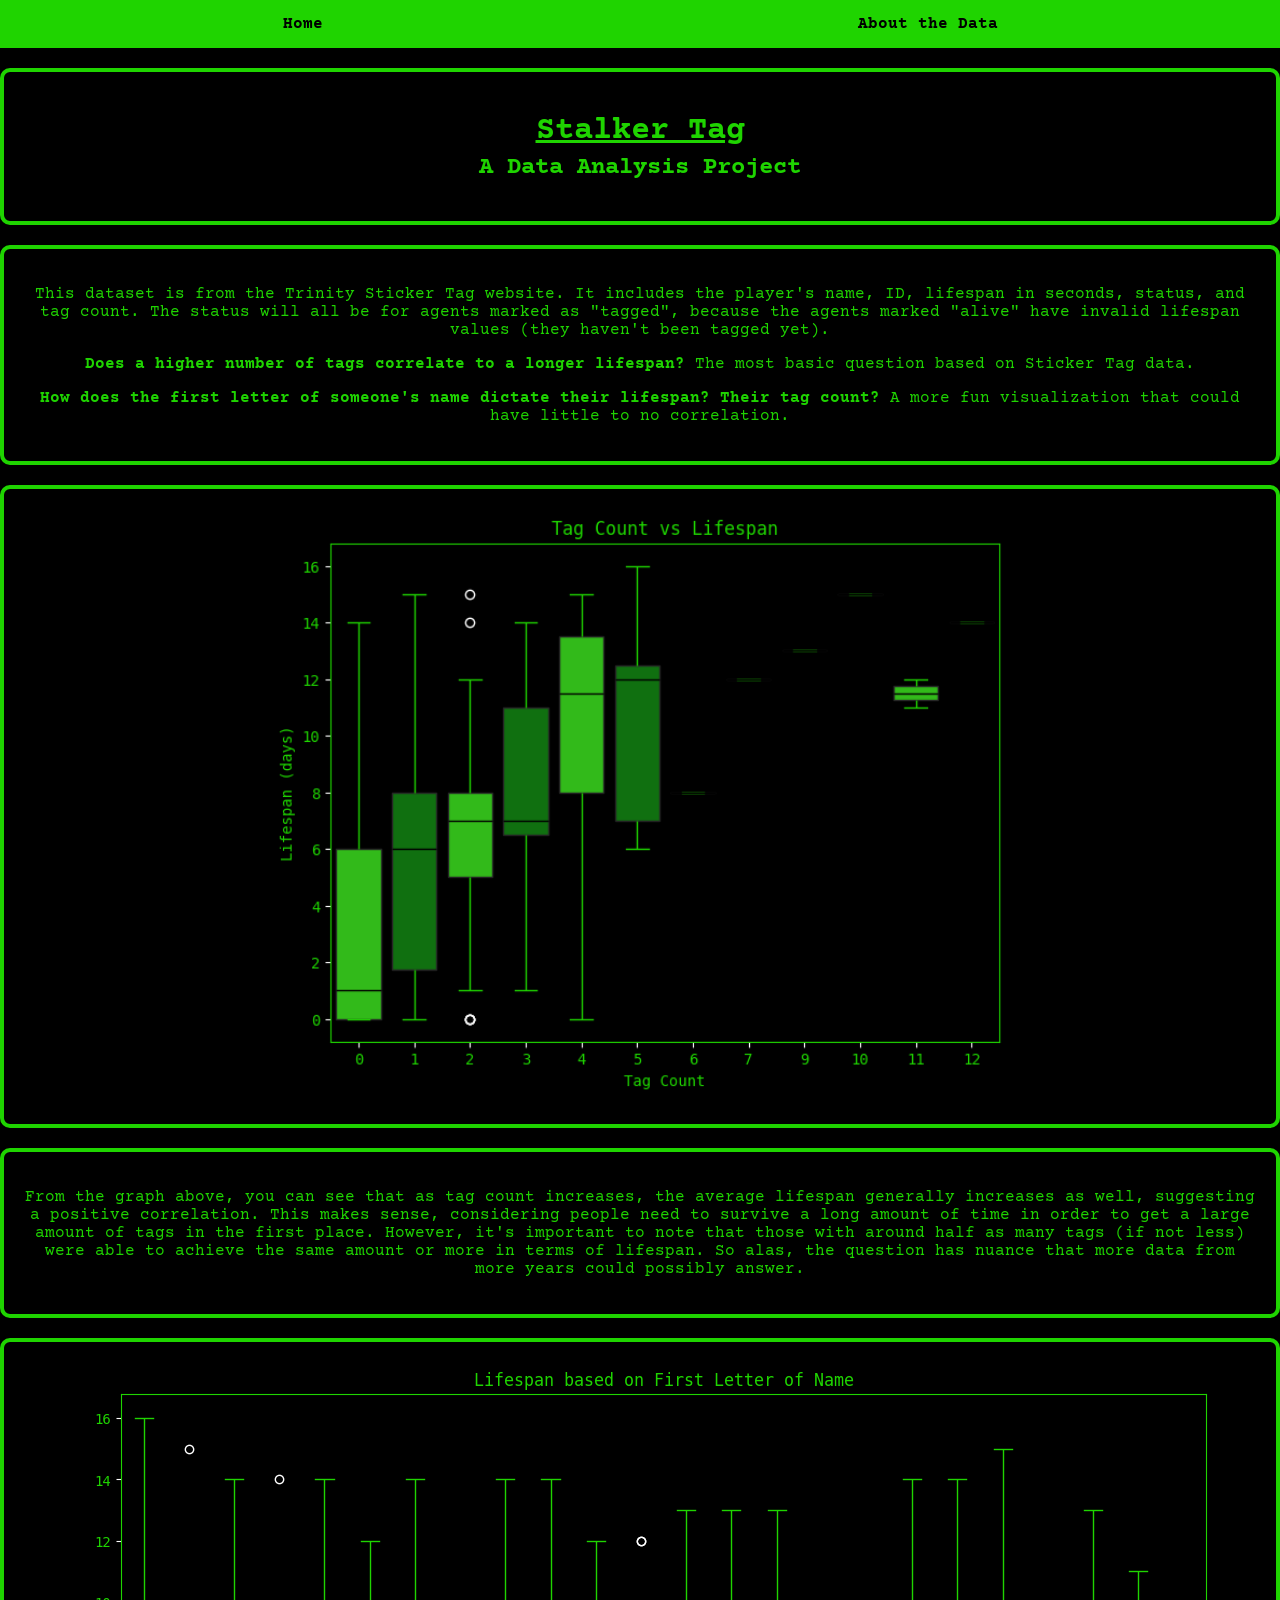
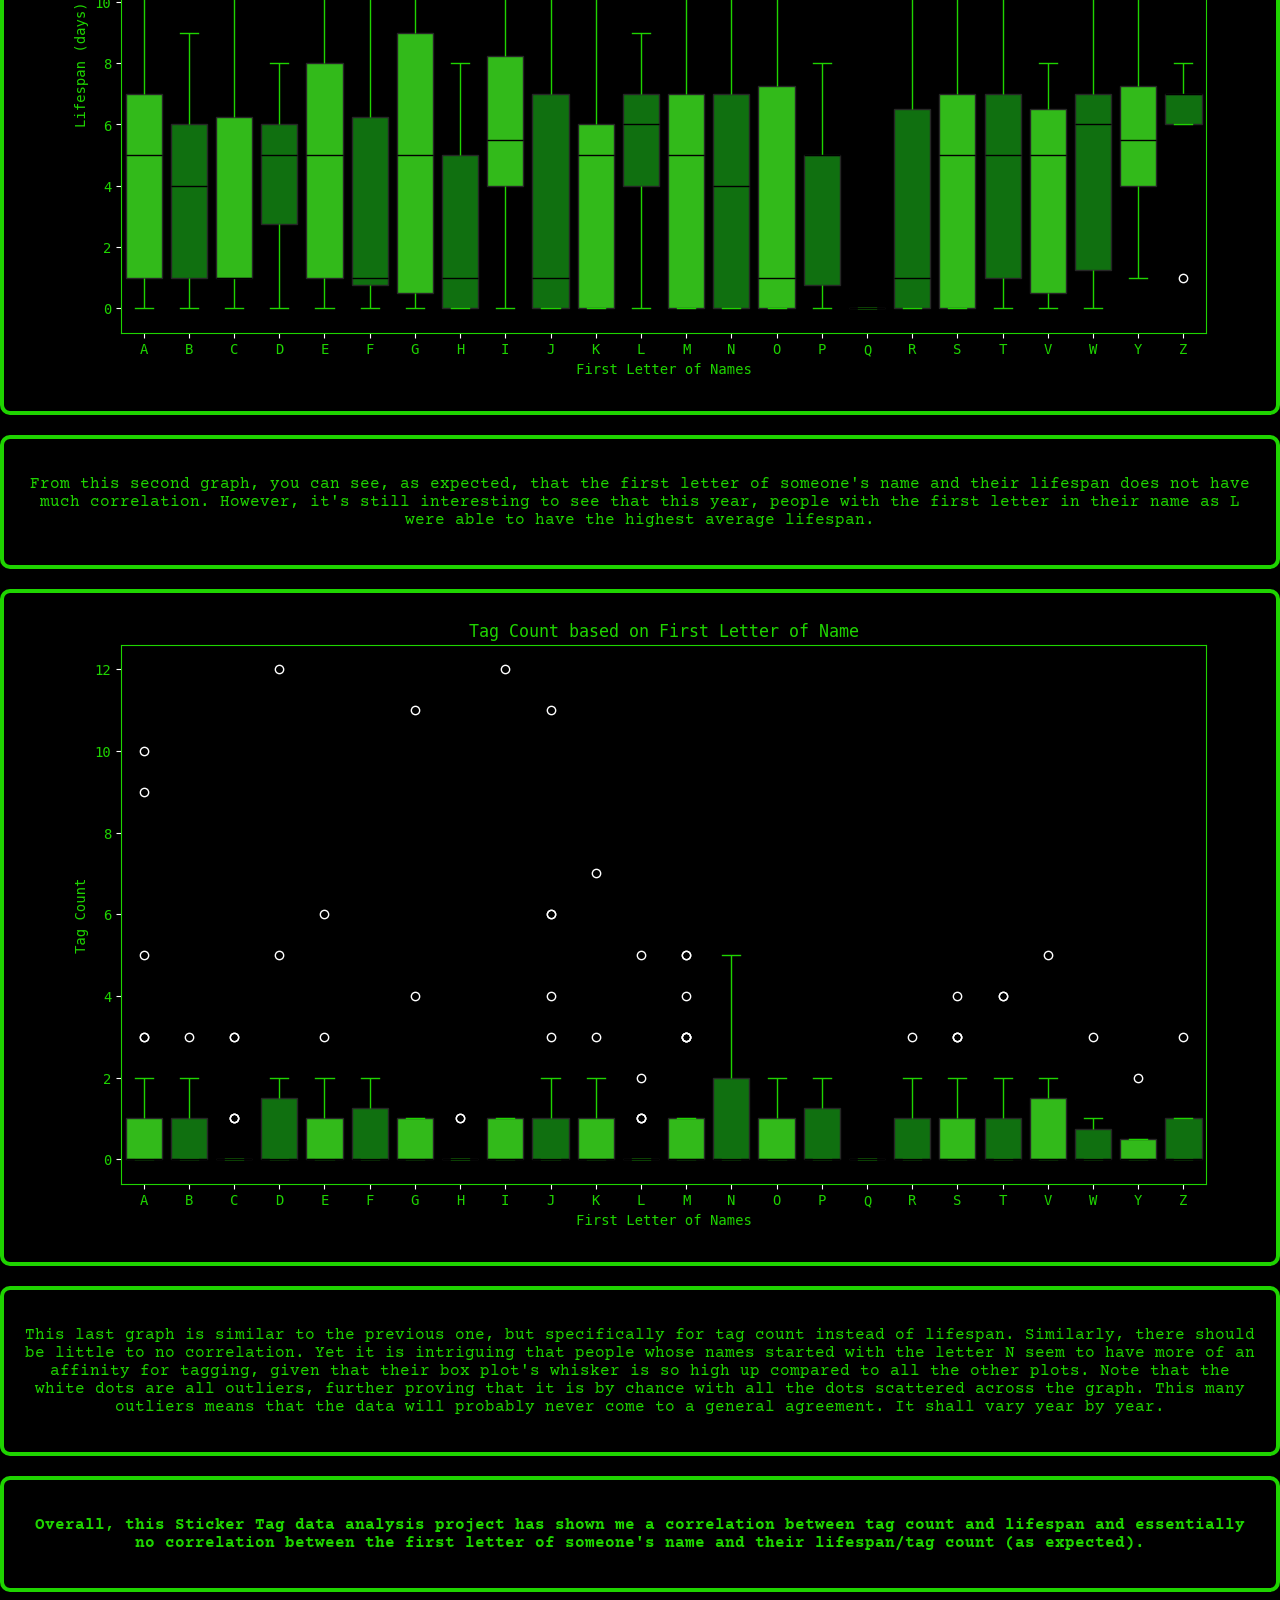
<file: index.html>
<!DOCTYPE html>
<html lang="en">
<head>
    <meta charset="UTF-8">
    <meta name="viewport" content="width=device-width, initial-scale=1.0">
    <title>Sticker Tag Data Analysis</title>
    <link rel="stylesheet" href="style.css">
</head>
<body>
    <nav class="navigation_bar">
        <a href="index.html">Home</a>
        <a href="data-card.html">About the Data</a>
    </nav>
    <main>
        <div class="box"><h1>Stalker Tag</h1>
        <h2>A Data Analysis Project</h2></div>
        <div class="box"><p>This dataset is from the Trinity Sticker Tag website. It includes the player's name, ID, lifespan in seconds, status, and tag count. The status will all be for agents marked as "tagged", because the agents marked "alive" have invalid lifespan values (they haven't been tagged yet).</p>
        <p><b>Does a higher number of tags correlate to a longer lifespan?</b> The most basic question based on Sticker Tag data.</p>
        <p><b>How does the first letter of someone's name dictate their lifespan? Their tag count?</b> A more fun visualization that could have little to no correlation.</p></div>
        <div class="box"><img class="small" src="images/data_visualization_tcvsl.png" alt="Graph showing tag count vs lifespan"></div>
        <div class="box"><p>From the graph above, you can see that as tag count increases, the average lifespan generally increases as well, suggesting a positive correlation. This makes sense, considering people need to survive a long amount of time in order to get a large amount of tags in the first place. However, it's important to note that those with around half as many tags (if not less) were able to achieve the same amount or more in terms of lifespan. So alas, the question has nuance that more data from more years could possibly answer.</p></div>
        <div class="box"><img src="images/data_visualization_lvslon.png" alt="Graph showing lifespan vs first letter of name"></div>
        <div class="box"><p>From this second graph, you can see, as expected, that the first letter of someone's name and their lifespan does not have much correlation. However, it's still interesting to see that this year, people with the first letter in their name as L were able to have the highest average lifespan.</p></div>
        <div class="box"><img src="images/data_visualization_tcvslon.png" alt="Graph showing tag count vs first letter of name"></div>
        <div class="box"><p>This last graph is similar to the previous one, but specifically for tag count instead of lifespan. Similarly, there should be little to no correlation. Yet it is intriguing that people whose names started with the letter N seem to have more of an affinity for tagging, given that their box plot's whisker is so high up compared to all the other plots. Note that the white dots are all outliers, further proving that it is by chance with all the dots scattered across the graph. This many outliers means that the data will probably never come to a general agreement. It shall vary year by year.</p></div>
        <div class="box"><p><b>Overall, this Sticker Tag data analysis project has shown me a correlation between tag count and lifespan and essentially no correlation between the first letter of someone's name and their lifespan/tag count (as expected).</b></p></div>
    </main>
</body>
</html>
</file>
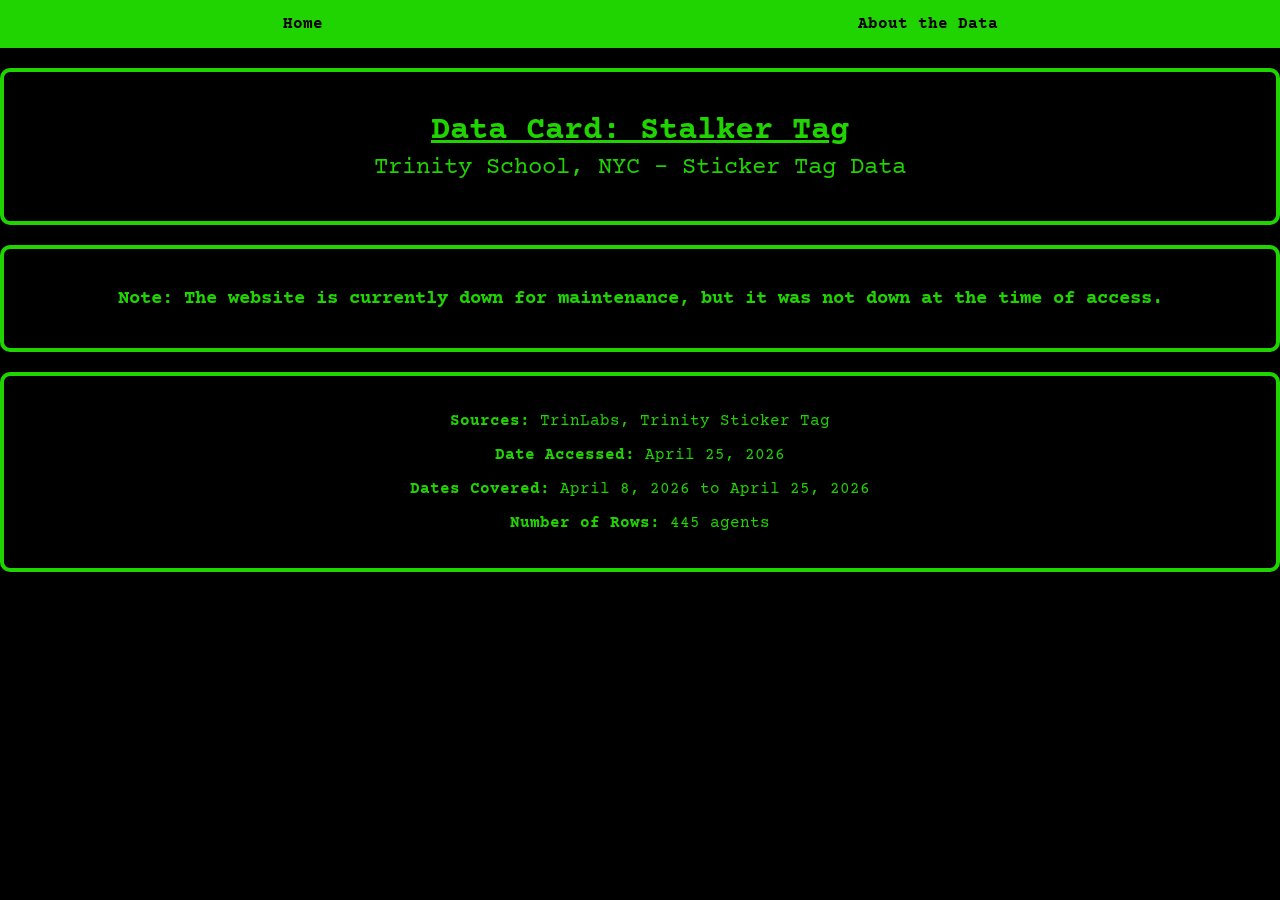
<file: data-card.html>
<!DOCTYPE html>
<html lang="en">
<head>
    <meta charset="UTF-8">
    <meta name="viewport" content="width=device-width, initial-scale=1.0">
    <title>Data Card</title>
    <link rel="stylesheet" href="style.css">
</head>
<body>
    <nav class="navigation_bar">
        <a href="index.html">Home</a>
        <a href="data-card.html">About the Data</a>
    </nav>
    <main>
        <div class="box">
            <h1>Data Card: Stalker Tag</h1>
            <h2><a href="https://www.trinitystickertag.com">Trinity School, NYC - Sticker Tag Data</a></h2>
        </div>
        <div class="box"><h3>Note: The website is currently down for maintenance, but it was not down at the time of access.</h3></div>
        <div class="box">
            <p><b>Sources:</b> TrinLabs, Trinity Sticker Tag</p>
            <p><b>Date Accessed:</b> April 25, 2026</p>
            <p><b>Dates Covered:</b> April 8, 2026 to April 25, 2026</p>
            <p><b>Number of Rows:</b> 445 agents</p>
        </div>
    </main>
</body>
</html>
</file>
<file: style.css>
@import url('https://fonts.googleapis.com/css2?family=Courier+Prime:ital,wght@0,400;0,700;1,400;1,700&display=swap');

:root {
    --c1: #1FD400;
    --c2: #000000;
    --c3: #008000; 

}

body {
    background-color: var(--c2); 
    text-align: center;
    color: var(--c1);
    font-family: "Courier Prime", monospace;
    margin: 0;
    padding: 0;
}

h1 {
    margin-bottom: 5px;
    text-decoration: underline;
}

h2 {
    margin-top: 0;
}

h2 a {
    color: var(--c1);
    font-weight: normal;
    text-decoration: none;
}

.box {
    border: 4px solid var(--c1);
    padding: 20px;
    margin: 20px auto;
    border-radius: 10px; 
}

.box:hover {
    transform: scale(1.05);
}

.navigation_bar {
    background-color: var(--c1);
    padding: 15px;
    justify-content: space-around;
    display: flex;   
}

.navigation_bar a {
    color: var(--c2);
    font-weight: bold;
    text-decoration: none;
}

.navigation_bar a:hover {
    color: var(--c3)
}

.small {
    width: 60%;
    height: auto;
}
</file>
